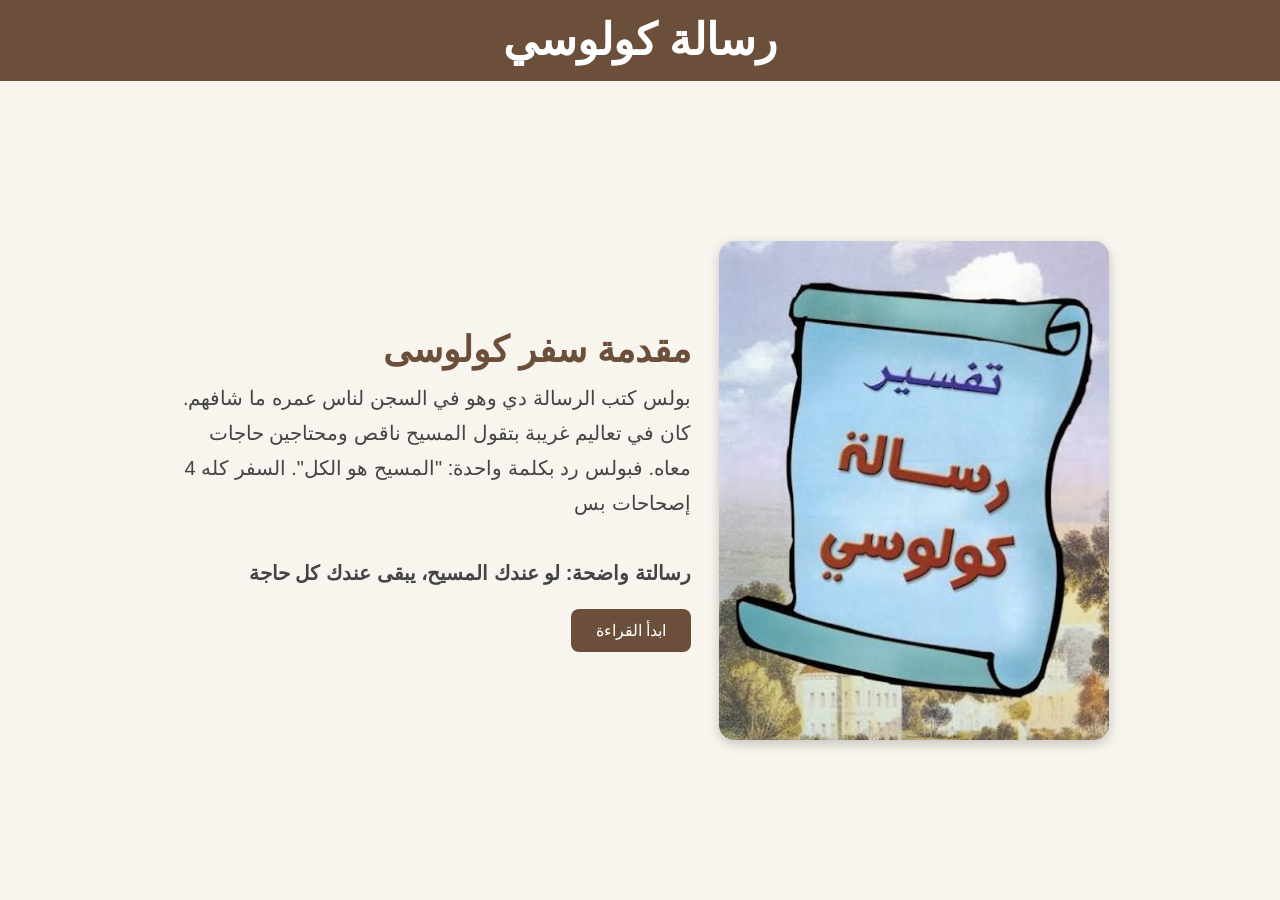
<file: index.html>
<!DOCTYPE html>
<html lang="ar" dir="rtl">
<head>
    <meta charset="UTF-8">
    <meta name="viewport" content="width=device-width, initial-scale=1.0">
    <title> رسالة كولوسي </title>
    <link rel="stylesheet" href="style.css">
</head>
<body>

    <header>
        <h1> رسالة كولوسي </h1>
    </header>

    <section class="hero">
        <img src="images1.jfif" alt="رسالة كولوسي">

        <div class="content">
            <h2>مقدمة سفر كولوسى </h2>

            <p>
            بولس كتب الرسالة دي وهو في السجن لناس عمره ما شافهم.
            كان في تعاليم غريبة بتقول المسيح ناقص ومحتاجين حاجات معاه.
            فبولس رد بكلمة واحدة: "المسيح هو الكل".
            
            السفر كله 4 إصحاحات بس<br><br>
           <b>رسالتة واضحة: لو عندك المسيح، يبقى عندك كل حاجة</b>
            </p>

            <a href="chapters.html" class="btn">
                ابدأ القراءة
            </a>
        </div>
    </section>

</body>
</html>
</file>
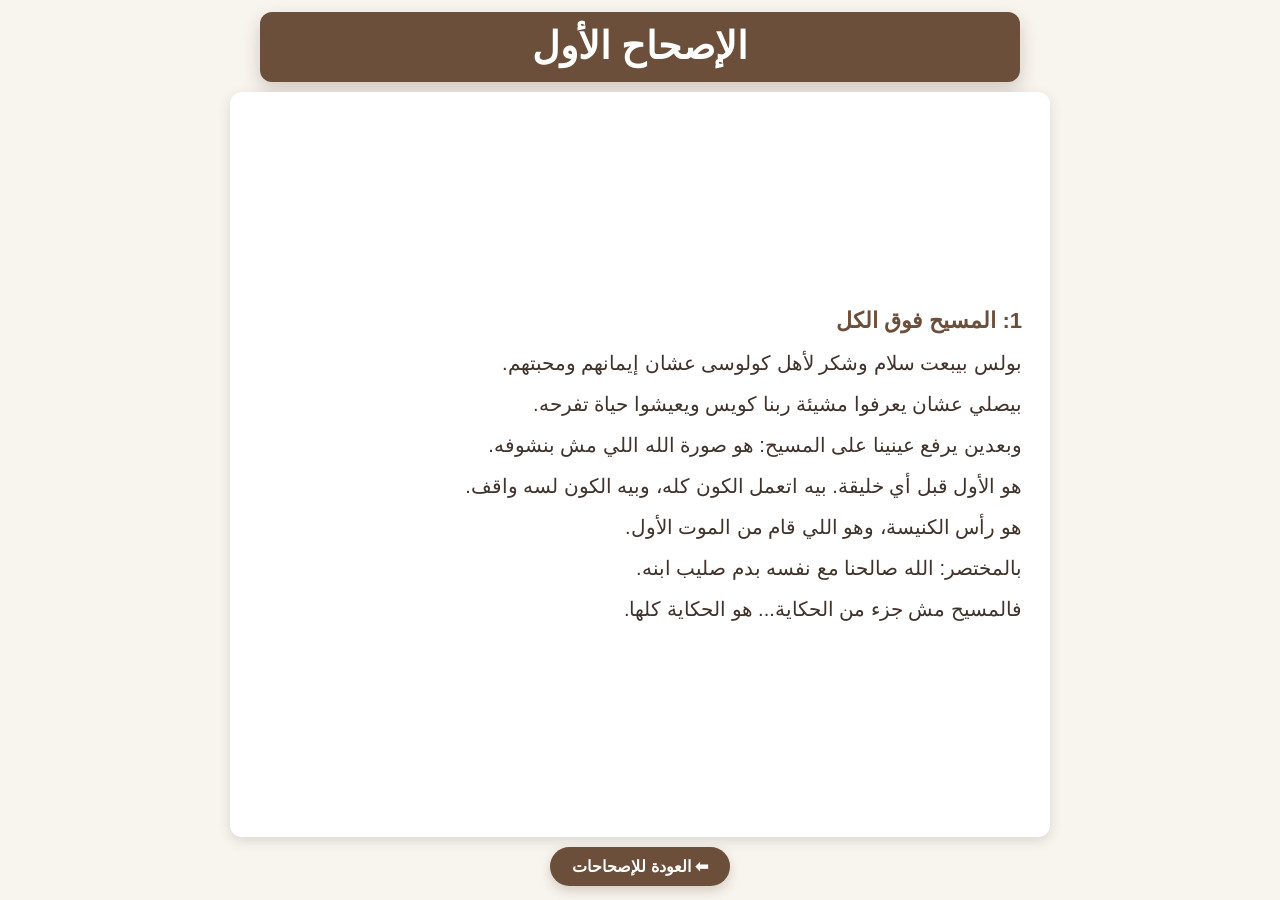
<file: chapter1.html>
<!DOCTYPE html>
<html lang="ar" dir="rtl">
<head>
<meta charset="UTF-8">
<meta name="viewport" content="width=device-width, initial-scale=1.0">
<title>الإصحاح الأول</title>

<style>
*{
    box-sizing:border-box;
}

body{
    min-height:100vh;
    height:100svh;
    margin:0;
    font-family:"Cairo","Amiri",Tahoma,sans-serif;
    background:#f8f4ee;
    padding:12px 18px 14px;
    text-align:center;
    color:#3f332b;
    overflow:hidden;
    display:grid;
    grid-template-rows:auto minmax(0,1fr) auto;
    gap:10px;
}

h1{
    width:min(100%,760px);
    margin:0 auto;
    padding:12px 20px;
    color:#fff;
    background:#6b4f3b;
    border-radius:12px;
    font-family:"Aref Ruqaa","Amiri","Cairo",Tahoma,sans-serif;
    font-size:clamp(26px,3.2vw,38px);
    line-height:1.2;
    box-shadow:0 8px 18px rgba(75,52,36,.22);
}

.chapter-text{
    max-width:820px;
    margin:0 auto;
    width:100%;
    min-height:0;
    padding:18px 28px;
    background:#fff;
    border-radius:12px;
    box-shadow:0 4px 14px rgba(0,0,0,.12);
    text-align:right;
    font-size:clamp(15px,1.7vw,20px);
    line-height:1.65;
    align-self:stretch;
    display:flex;
    flex-direction:column;
    justify-content:center;
}

.chapter-text p{
    margin:0 0 8px;
}

.chapter-text p:last-child{
    margin-bottom:0;
}

.chapter-intro{
    color:#6b4f3b;
    font-weight:700;
    font-size:1.1em;
}

.back-link{
    display:inline-block;
    margin:0 auto;
    padding:10px 22px;
    color:#fff;
    background:#6b4f3b;
    border-radius:999px;
    text-decoration:none;
    font-size:16px;
    font-weight:700;
    box-shadow:0 5px 12px rgba(75,52,36,.2);
    transition:.3s;
}

.back-link:hover{
    background:#4b3424;
    transform:translateY(-3px);
}

@media (max-width:600px){
    body{
        padding:10px 10px 12px;
        gap:8px;
    }

    h1{
        padding:10px 14px;
        border-radius:10px;
    }

    .chapter-text{
        padding:14px 14px;
        border-radius:10px;
        line-height:1.55;
    }

    .back-link{
        width:100%;
        max-width:320px;
    }
}

@media (max-height:560px), (max-width:360px){
    body{
        height:auto;
        min-height:100svh;
        overflow:auto;
    }

    .chapter-text{
        justify-content:flex-start;
    }
}
</style>

</head>
<body>

<h1>الإصحاح الأول</h1>

<div class="chapter-text">
    <p class="chapter-intro">1: المسيح فوق الكل</p>
    <p>بولس بيبعت سلام وشكر لأهل كولوسى عشان إيمانهم ومحبتهم.</p>
    <p>بيصلي عشان يعرفوا مشيئة ربنا كويس ويعيشوا حياة تفرحه.</p>
    <p>وبعدين يرفع عينينا على المسيح: هو صورة الله اللي مش بنشوفه.</p>
    <p>هو الأول قبل أي خليقة. بيه اتعمل الكون كله، وبيه الكون لسه واقف.</p>
    <p>هو رأس الكنيسة، وهو اللي قام من الموت الأول.</p>
    <p>بالمختصر: الله صالحنا مع نفسه بدم صليب ابنه.</p>
    <p>فالمسيح مش جزء من الحكاية... هو الحكاية كلها.</p>
</div>

<a class="back-link" href="chapters.html">⬅ العودة للإصحاحات</a>

</body>
</html>
</file>
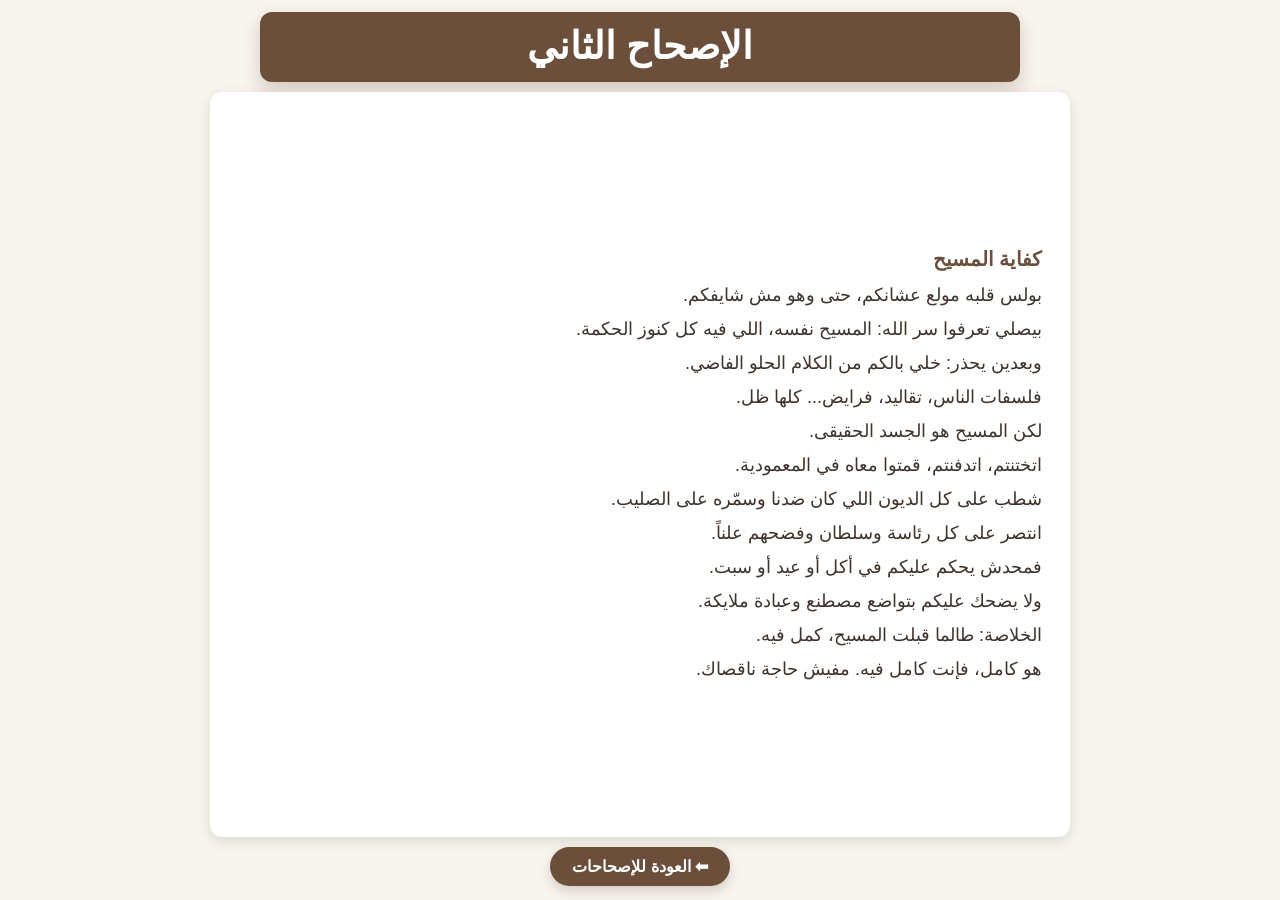
<file: chapter2.html>
<!DOCTYPE html>
<html lang="ar" dir="rtl">
<head>
<meta charset="UTF-8">
<meta name="viewport" content="width=device-width, initial-scale=1.0">
<title>الإصحاح الثاني</title>

<style>
*{
    box-sizing:border-box;
}

body{
    min-height:100vh;
    height:100svh;
    margin:0;
    font-family:"Cairo","Amiri",Tahoma,sans-serif;
    background:#f8f4ee;
    padding:12px 18px 14px;
    text-align:center;
    color:#3f332b;
    overflow:hidden;
    display:grid;
    grid-template-rows:auto minmax(0,1fr) auto;
    gap:10px;
}

h1{
    width:min(100%,760px);
    margin:0 auto;
    padding:12px 20px;
    color:#fff;
    background:#6b4f3b;
    border-radius:12px;
    font-family:"Aref Ruqaa","Amiri","Cairo",Tahoma,sans-serif;
    font-size:clamp(26px,3.2vw,38px);
    line-height:1.2;
    box-shadow:0 8px 18px rgba(75,52,36,.22);
}

.chapter-text{
    max-width:860px;
    margin:0 auto;
    width:100%;
    min-height:0;
    padding:16px 28px;
    background:#fff;
    border-radius:12px;
    box-shadow:0 4px 14px rgba(0,0,0,.12);
    text-align:right;
    font-size:clamp(14px,1.45vw,18px);
    line-height:1.5;
    align-self:stretch;
    display:flex;
    flex-direction:column;
    justify-content:center;
}

.chapter-text p{
    margin:0 0 7px;
}

.chapter-text p:last-child{
    margin-bottom:0;
}

.chapter-intro{
    color:#6b4f3b;
    font-weight:700;
    font-size:1.1em;
}

.back-link{
    display:inline-block;
    margin:0 auto;
    padding:10px 22px;
    color:#fff;
    background:#6b4f3b;
    border-radius:999px;
    text-decoration:none;
    font-size:16px;
    font-weight:700;
    box-shadow:0 5px 12px rgba(75,52,36,.2);
    transition:.3s;
}

.back-link:hover{
    background:#4b3424;
    transform:translateY(-3px);
}

@media (max-width:600px){
    body{
        padding:10px 10px 12px;
        gap:8px;
    }

    h1{
        padding:10px 14px;
        border-radius:10px;
    }

    .chapter-text{
        padding:12px 14px;
        border-radius:10px;
        font-size:13px;
        line-height:1.38;
    }

    .back-link{
        width:100%;
        max-width:320px;
    }
}

@media (max-height:620px), (max-width:360px){
    body{
        height:auto;
        min-height:100svh;
        overflow:auto;
    }

    .chapter-text{
        justify-content:flex-start;
    }
}
</style>

</head>
<body>

<h1>الإصحاح الثاني</h1>

<div class="chapter-text">
    <p class="chapter-intro">كفاية المسيح</p>
    <p>بولس قلبه مولع عشانكم، حتى وهو مش شايفكم.</p>
    <p>بيصلي تعرفوا سر الله: المسيح نفسه، اللي فيه كل كنوز الحكمة.</p>
    <p>وبعدين يحذر: خلي بالكم من الكلام الحلو الفاضي.</p>
    <p>فلسفات الناس، تقاليد، فرايض... كلها ظل.</p>
    <p>لكن المسيح هو الجسد الحقيقى.</p>
    <p>اتختنتم، اتدفنتم، قمتوا معاه في المعمودية.</p>
    <p>شطب على كل الديون اللي كان ضدنا وسمّره على الصليب.</p>
    <p>انتصر على كل رئاسة وسلطان وفضحهم علناً.</p>
    <p>فمحدش يحكم عليكم في أكل أو عيد أو سبت.</p>
    <p>ولا يضحك عليكم بتواضع مصطنع وعبادة ملايكة.</p>
    <p>الخلاصة: طالما قبلت المسيح، كمل فيه.</p>
    <p>هو كامل، فإنت كامل فيه. مفيش حاجة ناقصاك.</p>
</div>

<a class="back-link" href="chapters.html">⬅ العودة للإصحاحات</a>

</body>
</html>
</file>
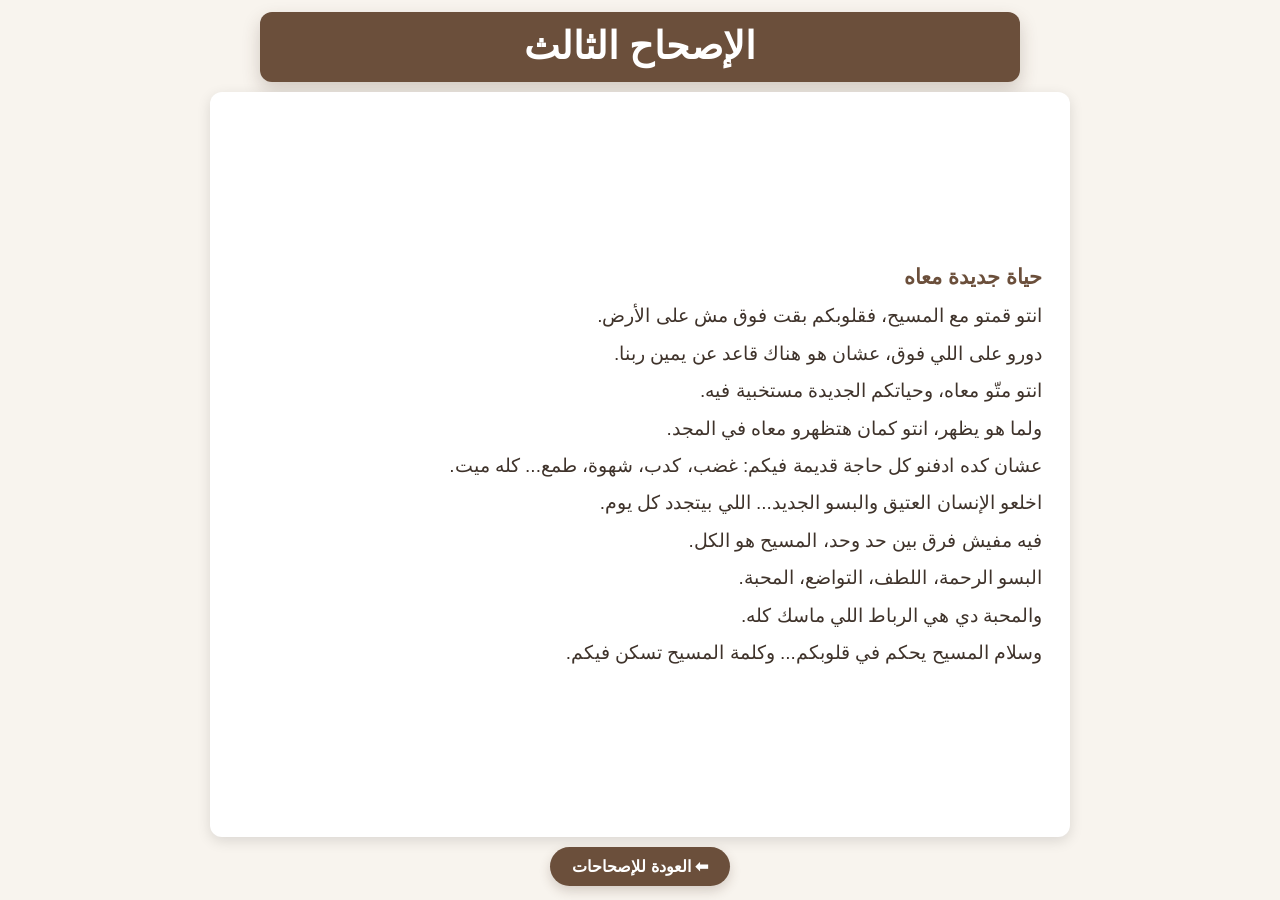
<file: chapter3.html>
<!DOCTYPE html>
<html lang="ar" dir="rtl">
<head>
<meta charset="UTF-8">
<meta name="viewport" content="width=device-width, initial-scale=1.0">
<title>الإصحاح الثالث</title>

<style>
*{
    box-sizing:border-box;
}

body{
    min-height:100vh;
    height:100svh;
    margin:0;
    font-family:"Cairo","Amiri",Tahoma,sans-serif;
    background:#f8f4ee;
    padding:12px 18px 14px;
    text-align:center;
    color:#3f332b;
    overflow:hidden;
    display:grid;
    grid-template-rows:auto minmax(0,1fr) auto;
    gap:10px;
}

h1{
    width:min(100%,760px);
    margin:0 auto;
    padding:12px 20px;
    color:#fff;
    background:#6b4f3b;
    border-radius:12px;
    font-family:"Aref Ruqaa","Amiri","Cairo",Tahoma,sans-serif;
    font-size:clamp(26px,3.2vw,38px);
    line-height:1.2;
    box-shadow:0 8px 18px rgba(75,52,36,.22);
}

.chapter-text{
    max-width:860px;
    margin:0 auto;
    width:100%;
    min-height:0;
    padding:16px 28px;
    background:#fff;
    border-radius:12px;
    box-shadow:0 4px 14px rgba(0,0,0,.12);
    text-align:right;
    font-size:clamp(14px,1.55vw,19px);
    line-height:1.55;
    align-self:stretch;
    display:flex;
    flex-direction:column;
    justify-content:center;
}

.chapter-text p{
    margin:0 0 8px;
}

.chapter-text p:last-child{
    margin-bottom:0;
}

.chapter-intro{
    color:#6b4f3b;
    font-weight:700;
    font-size:1.1em;
}

.back-link{
    display:inline-block;
    margin:0 auto;
    padding:10px 22px;
    color:#fff;
    background:#6b4f3b;
    border-radius:999px;
    text-decoration:none;
    font-size:16px;
    font-weight:700;
    box-shadow:0 5px 12px rgba(75,52,36,.2);
    transition:.3s;
}

.back-link:hover{
    background:#4b3424;
    transform:translateY(-3px);
}

@media (max-width:600px){
    body{
        padding:10px 10px 12px;
        gap:8px;
    }

    h1{
        padding:10px 14px;
        border-radius:10px;
    }

    .chapter-text{
        padding:12px 14px;
        border-radius:10px;
        font-size:13px;
        line-height:1.42;
    }

    .back-link{
        width:100%;
        max-width:320px;
    }
}

@media (max-height:600px), (max-width:360px){
    body{
        height:auto;
        min-height:100svh;
        overflow:auto;
    }

    .chapter-text{
        justify-content:flex-start;
    }
}
</style>

</head>
<body>

<h1>الإصحاح الثالث</h1>

<div class="chapter-text">
    <p class="chapter-intro">حياة جديدة معاه</p>
    <p>انتو قمتو مع المسيح، فقلوبكم بقت فوق مش على الأرض.</p>
    <p>دورو على اللي فوق، عشان هو هناك قاعد عن يمين ربنا.</p>
    <p>انتو متّو معاه، وحياتكم الجديدة مستخبية فيه.</p>
    <p>ولما هو يظهر، انتو كمان هتظهرو معاه في المجد.</p>
    <p>عشان كده ادفنو كل حاجة قديمة فيكم: غضب، كدب، شهوة، طمع... كله ميت.</p>
    <p>اخلعو الإنسان العتيق والبسو الجديد... اللي بيتجدد كل يوم.</p>
    <p>فيه مفيش فرق بين حد وحد، المسيح هو الكل.</p>
    <p>البسو الرحمة، اللطف، التواضع، المحبة.</p>
    <p>والمحبة دي هي الرباط اللي ماسك كله.</p>
    <p>وسلام المسيح يحكم في قلوبكم... وكلمة المسيح تسكن فيكم.</p>
</div>

<a class="back-link" href="chapters.html">⬅ العودة للإصحاحات</a>

</body>
</html>
</file>
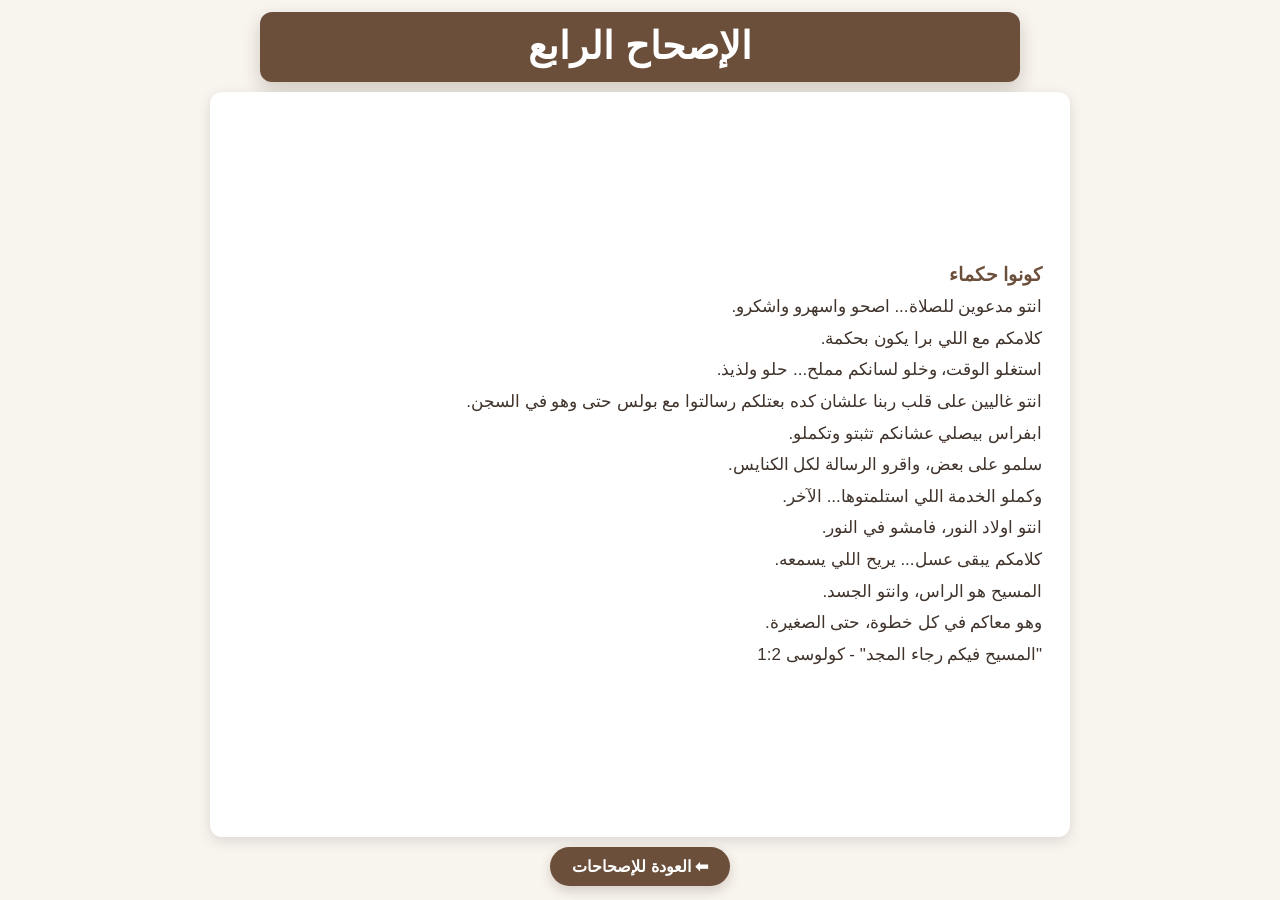
<file: chapter4.html>
<!DOCTYPE html>
<html lang="ar" dir="rtl">
<head>
<meta charset="UTF-8">
<meta name="viewport" content="width=device-width, initial-scale=1.0">
<title>الإصحاح الرابع</title>

<style>
*{
    box-sizing:border-box;
}

body{
    min-height:100vh;
    height:100svh;
    margin:0;
    font-family:"Cairo","Amiri",Tahoma,sans-serif;
    background:#f8f4ee;
    padding:12px 18px 14px;
    text-align:center;
    color:#3f332b;
    overflow:hidden;
    display:grid;
    grid-template-rows:auto minmax(0,1fr) auto;
    gap:10px;
}

h1{
    width:min(100%,760px);
    margin:0 auto;
    padding:12px 20px;
    color:#fff;
    background:#6b4f3b;
    border-radius:12px;
    font-family:"Aref Ruqaa","Amiri","Cairo",Tahoma,sans-serif;
    font-size:clamp(26px,3.2vw,38px);
    line-height:1.2;
    box-shadow:0 8px 18px rgba(75,52,36,.22);
}

.chapter-text{
    max-width:860px;
    margin:0 auto;
    width:100%;
    min-height:0;
    padding:14px 28px;
    background:#fff;
    border-radius:12px;
    box-shadow:0 4px 14px rgba(0,0,0,.12);
    text-align:right;
    font-size:clamp(13px,1.35vw,17px);
    line-height:1.45;
    align-self:stretch;
    display:flex;
    flex-direction:column;
    justify-content:center;
}

.chapter-text p{
    margin:0 0 7px;
}

.chapter-text p:last-child{
    margin-bottom:0;
}

.chapter-intro{
    color:#6b4f3b;
    font-weight:700;
    font-size:1.1em;
}

.back-link{
    display:inline-block;
    margin:0 auto;
    padding:10px 22px;
    color:#fff;
    background:#6b4f3b;
    border-radius:999px;
    text-decoration:none;
    font-size:16px;
    font-weight:700;
    box-shadow:0 5px 12px rgba(75,52,36,.2);
    transition:.3s;
}

.back-link:hover{
    background:#4b3424;
    transform:translateY(-3px);
}

@media (max-width:600px){
    body{
        padding:10px 10px 12px;
        gap:8px;
    }

    h1{
        padding:10px 14px;
        border-radius:10px;
    }

    .chapter-text{
        padding:10px 14px;
        border-radius:10px;
        font-size:12px;
        line-height:1.32;
    }

    .back-link{
        width:100%;
        max-width:320px;
    }
}

@media (max-height:640px), (max-width:360px){
    body{
        height:auto;
        min-height:100svh;
        overflow:auto;
    }

    .chapter-text{
        justify-content:flex-start;
    }
}
</style>

</head>
<body>

<h1>الإصحاح الرابع</h1>

<div class="chapter-text">
    <p class="chapter-intro">كونوا حكماء</p>
    <p>انتو مدعوين للصلاة... اصحو واسهرو واشكرو.</p>
    <p>كلامكم مع اللي برا يكون بحكمة.</p>
    <p>استغلو الوقت، وخلو لسانكم مملح... حلو ولذيذ.</p>
    <p>انتو غاليين على قلب ربنا علشان كده بعتلكم رسالتوا مع بولس حتى وهو في السجن.</p>
    <p>ابفراس بيصلي عشانكم تثبتو وتكملو.</p>
    <p>سلمو على بعض، واقرو الرسالة لكل الكنايس.</p>
    <p>وكملو الخدمة اللي استلمتوها... الآخر.</p>
    <p>انتو اولاد النور، فامشو في النور.</p>
    <p>كلامكم يبقى عسل... يريح اللي يسمعه.</p>
    <p>المسيح هو الراس، وانتو الجسد.</p>
    <p>وهو معاكم في كل خطوة، حتى الصغيرة.</p>
    <p>"المسيح فيكم رجاء المجد" - كولوسى 1:2</p>
</div>

<a class="back-link" href="chapters.html">⬅ العودة للإصحاحات</a>

</body>
</html>
</file>
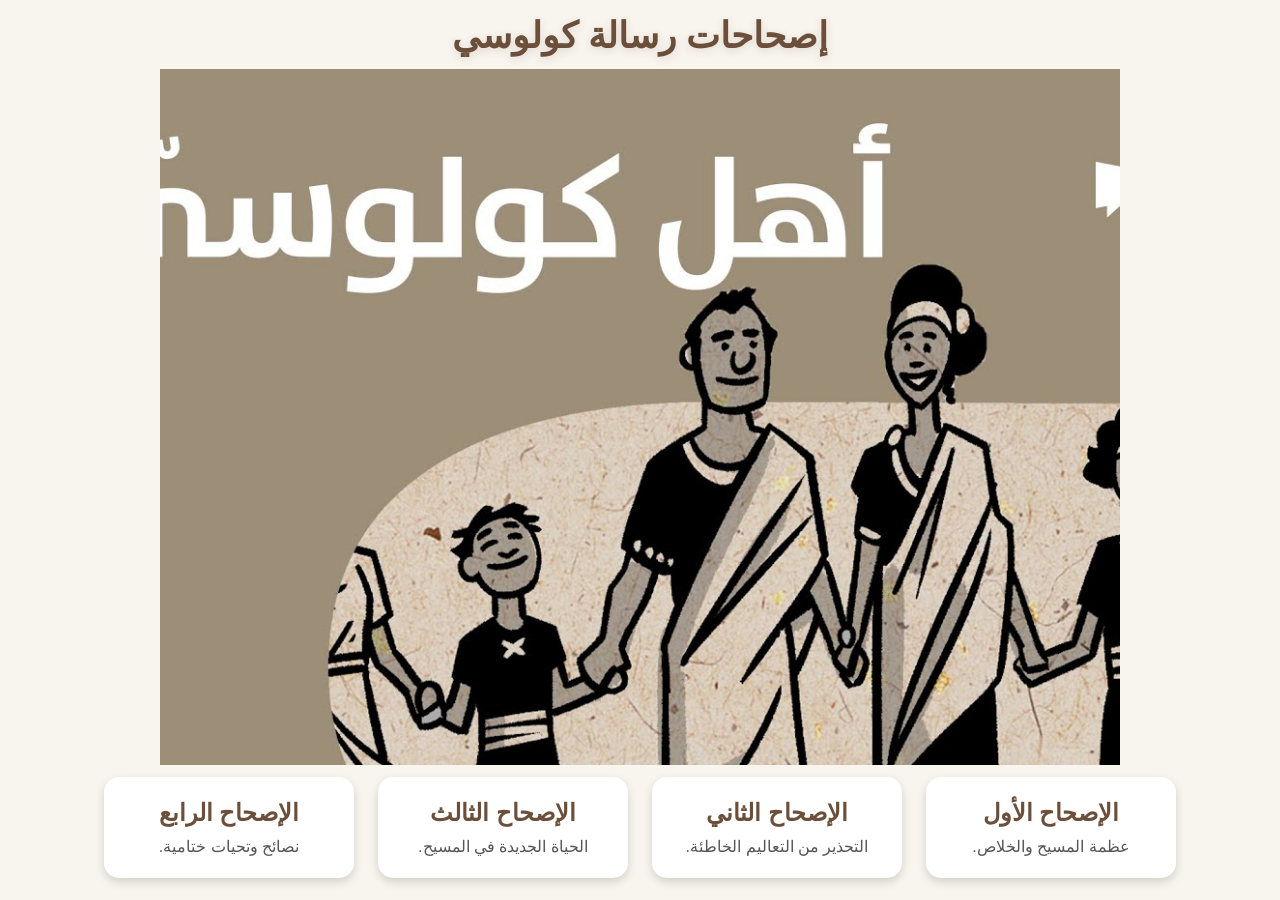
<file: chapters.html>
<!DOCTYPE html>
<html lang="ar" dir="rtl">
<head>
    <meta charset="UTF-8">
    <meta name="viewport" content="width=device-width, initial-scale=1.0">
    <title>إصحاحات كولوسي</title>
    <link rel="stylesheet" href="chapters.css">
</head>
<body>

    <h1>إصحاحات رسالة كولوسي</h1>
    <div class="header-image">
        <img src="max.jpg" alt="صورة الغلاف" class="hover-animate">
    </div>

    <div class="container">

        <div class="card" onclick="openChapter('chapter1.html')">
            <h2>الإصحاح الأول</h2>
            <p>عظمة المسيح والخلاص.</p>
        </div>

        <div class="card" onclick="openChapter('chapter2.html')">
            <h2>الإصحاح الثاني</h2>
            <p>التحذير من التعاليم الخاطئة.</p>
        </div>

        <div class="card" onclick="openChapter('chapter3.html')">
            <h2>الإصحاح الثالث</h2>
            <p>الحياة الجديدة في المسيح.</p>
        </div>

        <div class="card" onclick="openChapter('chapter4.html')">
            <h2>الإصحاح الرابع</h2>
            <p>نصائح وتحيات ختامية.</p>
        </div>

    </div>

    <script src="chapters.js"></script>

</body>
</html>
</file>
<file: style.css>
*{
    margin:0;
    padding:0;
    box-sizing:border-box;
    font-family:Tahoma, sans-serif;
}

body{
    background:#f8f4ee;
    min-height:100vh;
    height:100svh;
    overflow:hidden;
    display:grid;
    grid-template-rows:auto minmax(0,1fr);
}

header{
    background:#6b4f3b;
    text-align:center;
    padding:14px 18px;
}

header h1{
    color:white;
    font-family:"Aref Ruqaa","Amiri","Cairo",Tahoma,sans-serif;
    font-size:clamp(28px,4vw,44px);
    line-height:1.2;
}

.hero{
    display:flex;
    flex-wrap:nowrap;
    justify-content:center;
    align-items:center;
    gap:28px;
    min-height:0;
    padding:22px 36px;
}

.hero img{
    width:min(40vw,390px);
    max-width:100%;
    max-height:calc(100svh - 110px);
    object-fit:cover;
    border-radius:15px;
    box-shadow:0 4px 12px rgba(0,0,0,0.2);
}

.content{
    max-width:520px;
    text-align:right;
}

.content h2{
    color:#6b4f3b;
    margin-bottom:10px;
    font-size:clamp(24px,3vw,36px);
    line-height:1.2;
}

.content p{
    line-height:1.75;
    color:#444;
    margin-bottom:18px;
    font-size:clamp(16px,1.8vw,20px);
}

.btn{
    display:inline-block;
    background:#6b4f3b;
    color:white;
    text-decoration:none;
    padding:12px 25px;
    border-radius:8px;
    transition:0.3s;
}

.btn:hover{
    background:#8a6a50;
}

@media (max-width:760px){
    header{
        padding:10px 14px;
    }

    .hero{
        flex-direction:column;
        gap:12px;
        padding:12px 16px;
    }

    .hero img{
        width:min(100%,320px);
        max-height:38vh;
    }

    .content{
        text-align:center;
    }

    .content p{
        line-height:1.5;
        margin-bottom:12px;
    }

    .btn{
        padding:10px 22px;
    }
}

@media (max-width:420px){
    .hero{
        padding:10px 12px;
    }

    .hero img{
        max-height:34vh;
    }

    .content h2{
        font-size:22px;
    }

    .content p{
        font-size:14px;
        line-height:1.45;
    }
}

@media (max-height:560px){
    body{
        height:auto;
        min-height:100svh;
        overflow:auto;
    }

    .hero{
        align-items:flex-start;
    }
}
</file>
<file: chapters.css>
*{
    margin:0;
    padding:0;
    box-sizing:border-box;
    font-family:Tahoma,sans-serif;
}

body{
    background:#f8f4ee;
    text-align:center;
    min-height:100vh;
    height:100svh;
    padding:14px 28px 22px;
    overflow:hidden;
    display:grid;
    grid-template-rows:auto minmax(0,1fr) auto;
    gap:12px;
}

h1{
    color:#6b4f3b;
    font-family:"Aref Ruqaa","Amiri","Cairo",Tahoma,sans-serif;
    font-size:clamp(24px,3vw,36px);
    font-weight:700;
    line-height:1.2;
    letter-spacing:0;
    text-shadow:0 2px 8px rgba(107,79,59,.16);
}

.header-image{
    min-height:0;
    overflow:hidden;
    display:flex;
    justify-content:center;
    align-items:center;
}

.header-image img{
    width:min(100%,960px);
    height:100%;
    max-height:100%;
    display:block;
    object-fit:cover;
    object-position:center;
}

.container{
    display:flex;
    justify-content:center;
    gap:24px;
    flex-wrap:wrap;
}

.card{
    width:clamp(180px,21vw,250px);
    background:white;
    padding:22px;
    border-radius:15px;
    box-shadow:0 4px 10px rgba(0,0,0,.15);
    cursor:pointer;
    transition:.3s;
}

.card:hover{
    transform:translateY(-10px);
    background:#6b4f3b;
    box-shadow:0 8px 18px rgba(75,52,36,.28);
}

.card h2{
    color:#6b4f3b;
    margin-bottom:10px;
    transition:.3s;
}

.card p{
    color:#555;
    transition:.3s;
}

.card:hover h2,
.card:hover p{
    color:#fff;
}

@media (max-width:700px){
    body{
        padding:10px 12px 14px;
        gap:8px;
    }

    .container{
        gap:10px;
    }

    .card{
        width:calc(50% - 5px);
        padding:14px 8px;
        border-radius:10px;
    }

    .card h2{
        font-size:16px;
    }

    .card p{
        font-size:13px;
    }
}

@media (max-width:420px){
    body{
        padding:8px 8px 10px;
    }

    .header-image img{
        width:100%;
    }

    .card{
        padding:12px 6px;
    }

    .card h2{
        font-size:14px;
        margin-bottom:6px;
    }

    .card p{
        font-size:12px;
    }
}

@media (max-height:560px){
    body{
        height:auto;
        min-height:100svh;
        overflow:auto;
    }

    .header-image{
        max-height:45vh;
    }
}
</file>
